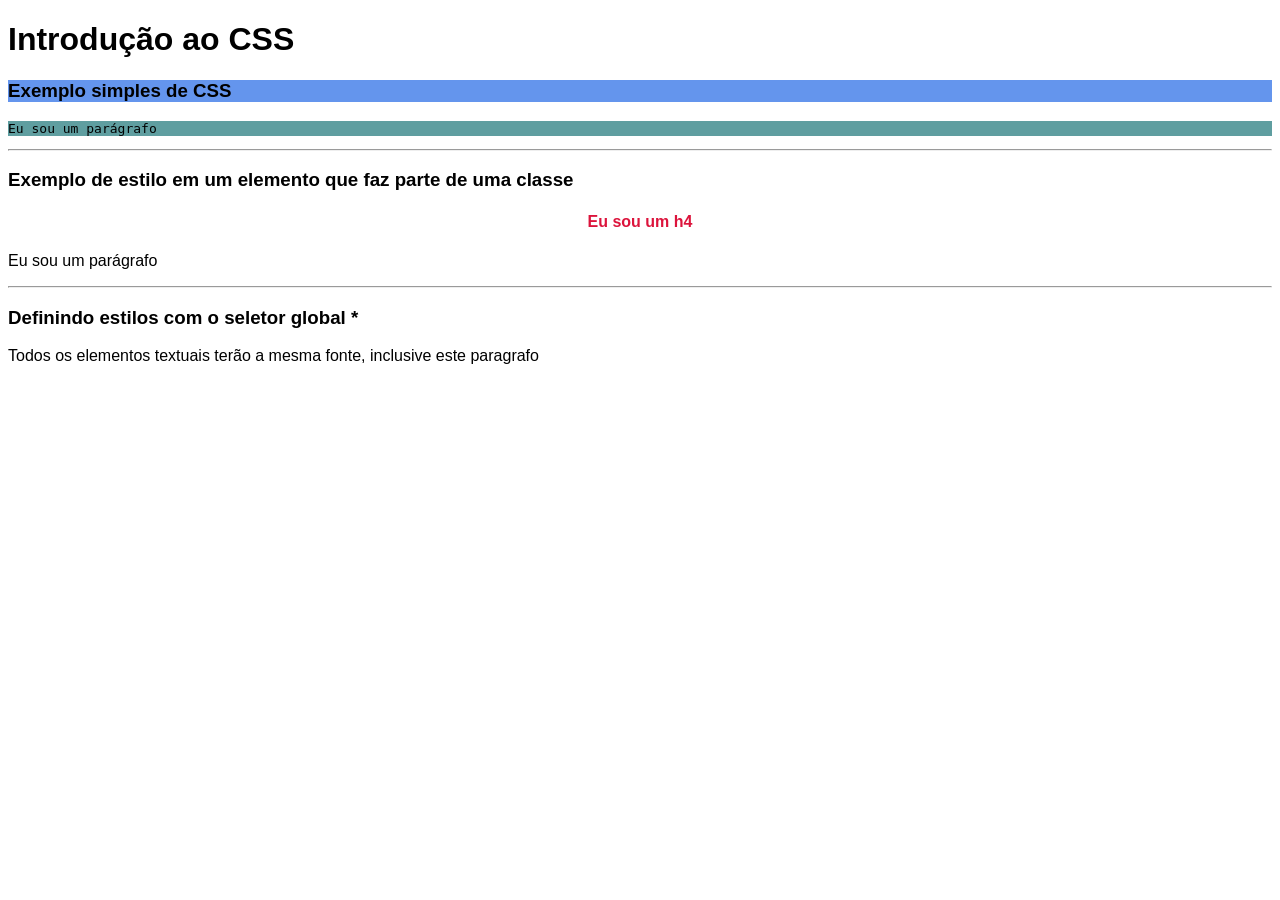
<file: Aula01/index.html>
<!DOCTYPE html>
<html lang="pt-br">
<head>
    <meta charset="UTF-8">
    <meta name="viewport" content="width=device-width, initial-scale=1.0">
    <title>Conteúdo Aula 1 - CSS </title>

    <style>

        h4.centralizado{
            text-align: center;
            color: crimson;
        }

        *{
            font-family:Verdana, Geneva, Tahoma, sans-serif;
        }
    </style>
</head>
<body>

    <h1>Introdução ao CSS</h1>

    <h3 style="font-family: sans-serif; background-color: cornflowerblue;">Exemplo simples de CSS</h3>

    <p style="font-family: monospace; background-color: cadetblue;">Eu sou um parágrafo</p>

    <hr>

    <h3>Exemplo de estilo em um elemento que faz parte de uma classe</h3>

    <h4 class="centralizado">Eu sou um h4</h4>

    <p class="centralizado">Eu sou um parágrafo</p>

    <hr>

    <h3>Definindo estilos com o seletor global *</h3>

    <p>Todos os elementos textuais terão a mesma fonte, inclusive este paragrafo</p>
    
</body>
</html>
</file>
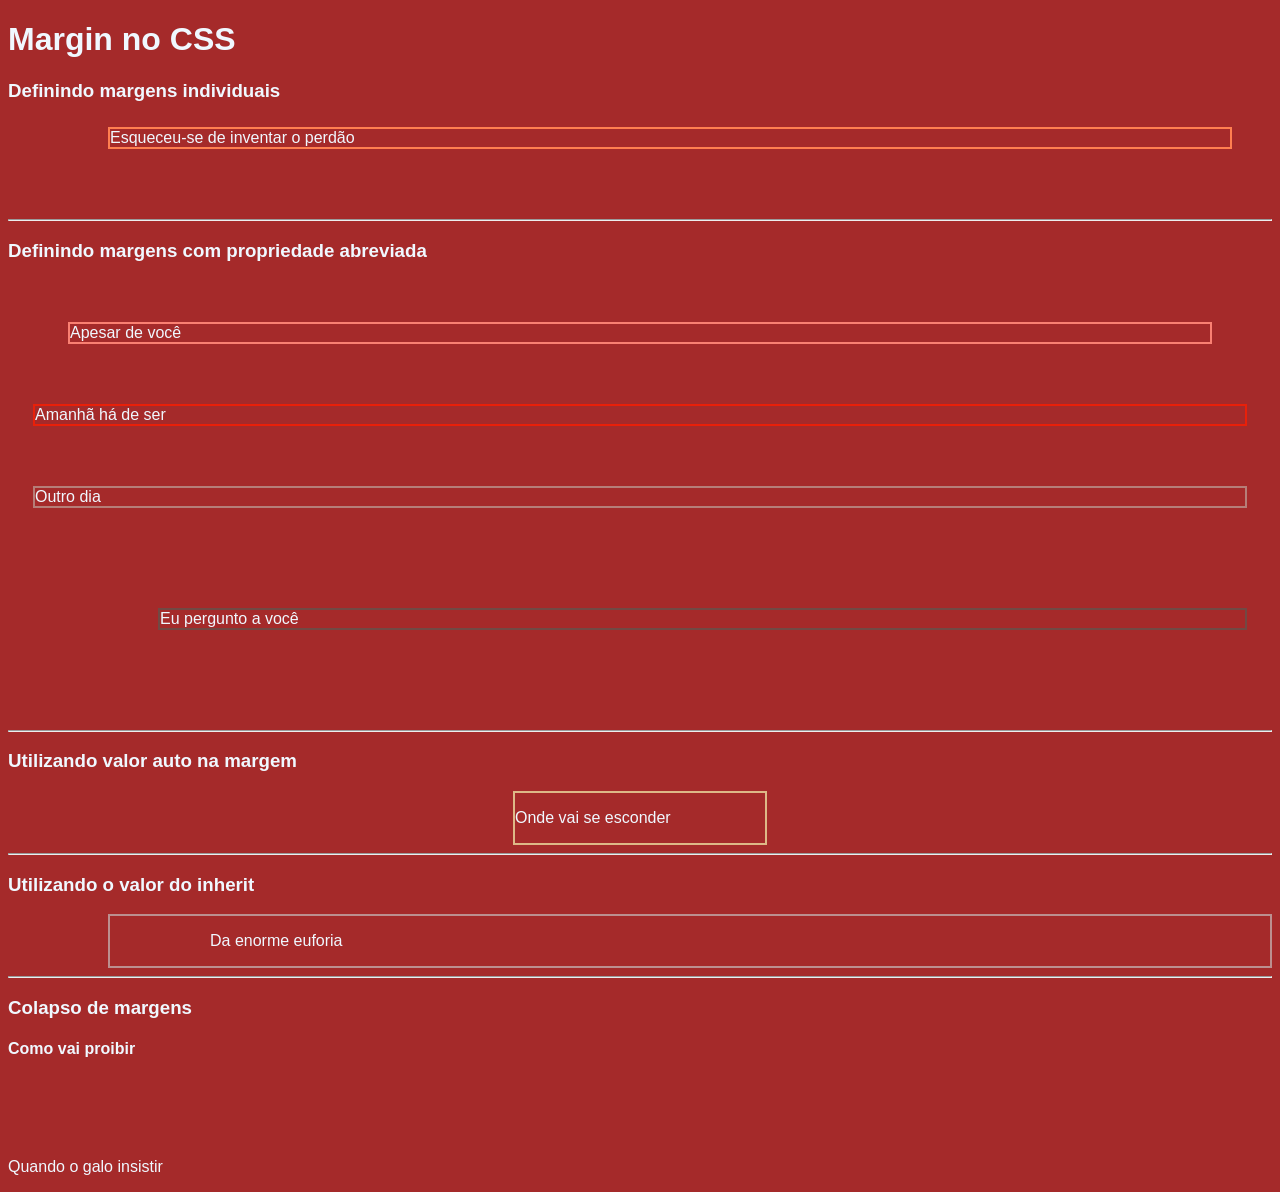
<file: Aula03/index.html>
<!DOCTYPE html>
<html lang="pt-br">
<head>
    <meta charset="UTF-8">
    <meta name="viewport" content="width=device-width, initial-scale=1.0">
    <title>Conteúdo Aula 03 - CSS</title>

    <link rel="stylesheet" href="css/style.css
    ">
    </head>
<body>

    <h1>Margin no CSS</h1>

    <h3>Definindo margens individuais</h3>

    <p class="margin-ex1">Esqueceu-se de inventar o perdão</p>
    
    <hr>

    <h3>Definindo margens com propriedade abreviada</h3>

    <p class="margin-ex2">Apesar de você</p>
    
    <p class="margin-ex3">Amanhã há de ser</p>
    
    <p class="margin-ex4">Outro dia</p>
    
    <p class="margin-ex5">Eu pergunto a você</p>
    

    <hr>

    <h3>Utilizando valor auto na margem</h3>

    <div class="margin-ex6">
        <p>Onde vai se esconder</p>
    </div>

    <hr>

    <h3>Utilizando o valor do inherit</h3>

    <div class="margin-ex7">
        <p class="p-ex7"> Da enorme euforia </p>
    </div>

    <hr>

    <h3>Colapso de margens</h3>

    <h4 class="margin-ex8">Como vai proibir</h4>

    <p class="p-ex8"> Quando o galo insistir </p>
</body>
</html>
</file>
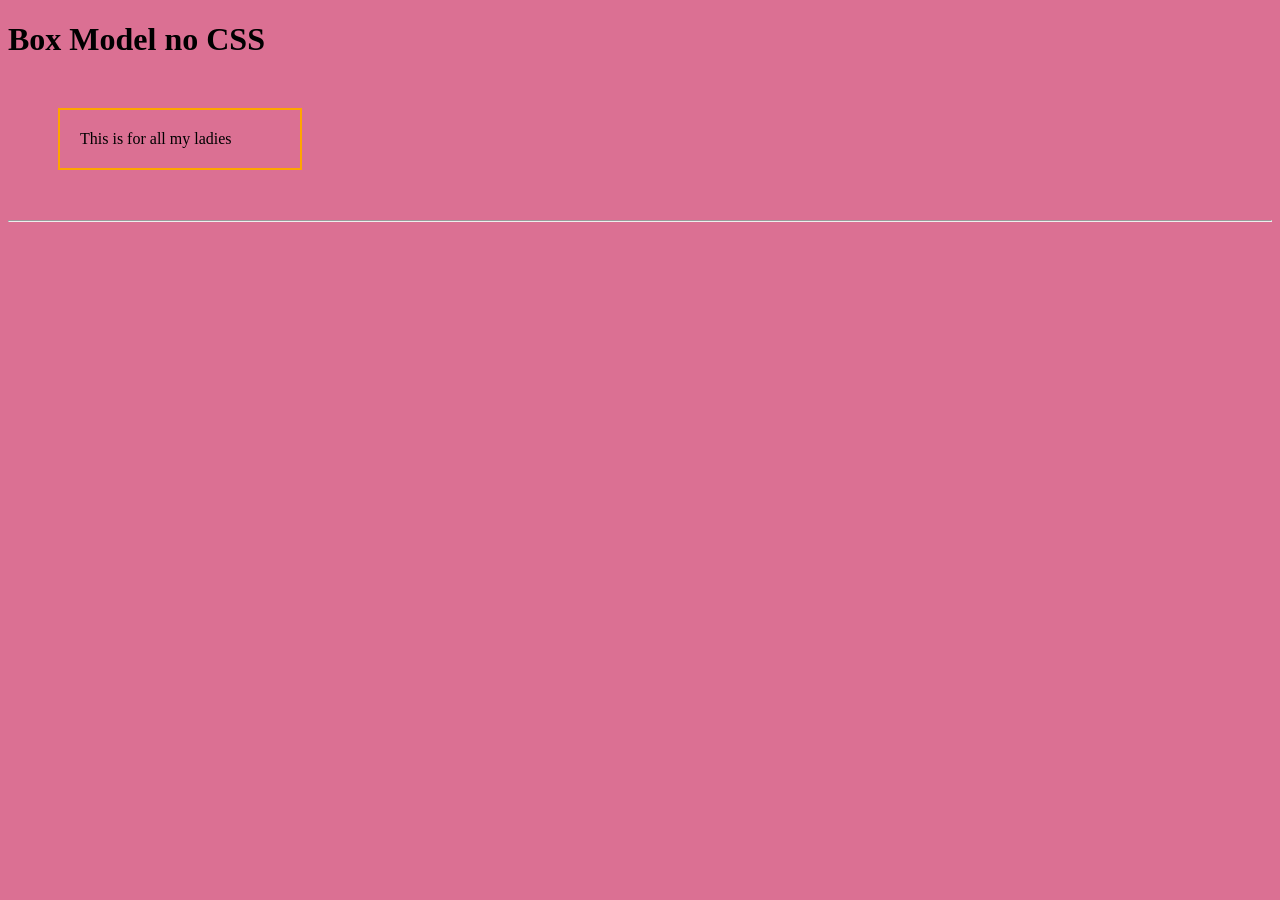
<file: Aula04/index.html>
<!DOCTYPE html>
<html lang="en">
<head>
    <meta charset="UTF-8">
    <meta name="viewport" content="width=device-width, initial-scale=1.0">
    <link rel="stylesheet" href="css/style.css">
    <title>Conteúdo Aula04 - CSS</title>
</head>
<body>

    <h1>Box Model no CSS</h1>

    <p class="p-boxmodel"> This is for all my ladies 
    </p>
    
    <hr>

</body>
</html>
</file>
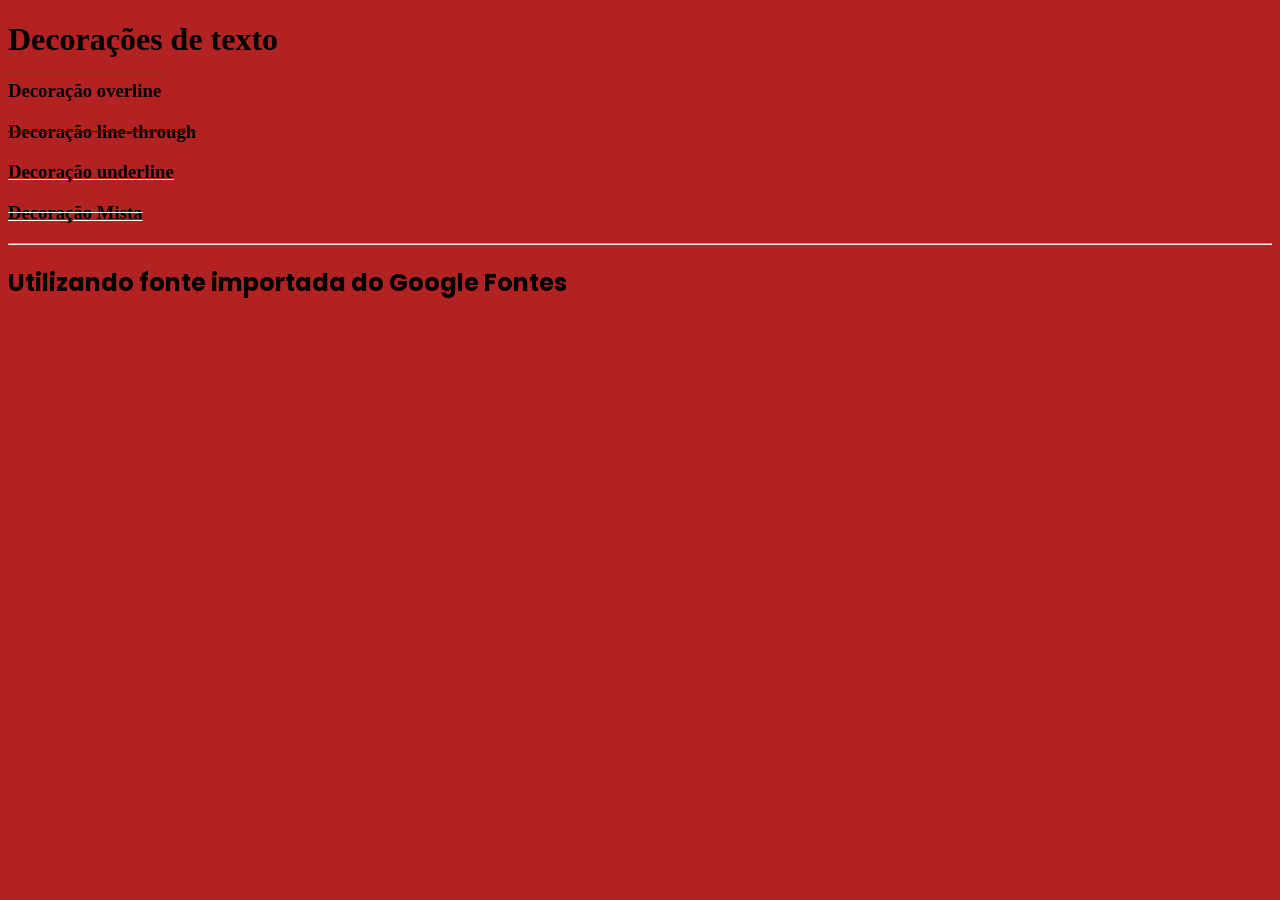
<file: Aula09/index.html>
<!DOCTYPE html>
<html lang="pt-br">
<head>
    <meta charset="UTF-8">
    <meta name="viewport" content="width=device-width, initial-scale=1.0">
    <link rel="stylesheet" href="css/style.css">
    <title> Conteudo Aula 9 - CSS</title>
</head>
<body>
        <h1>Decorações de texto</h1>

        <h3 class="ex1">Decoração overline</h3>
        <h3 class="ex2">Decoração line-through</h3>
        <h3 class="ex3">Decoração underline</h3>
        <h3 class="ex4">Decoração Mista</h3>


        <hr>

        <h2>Utilizando fonte importada do Google Fontes</h2>
</body>
</html>
</file>
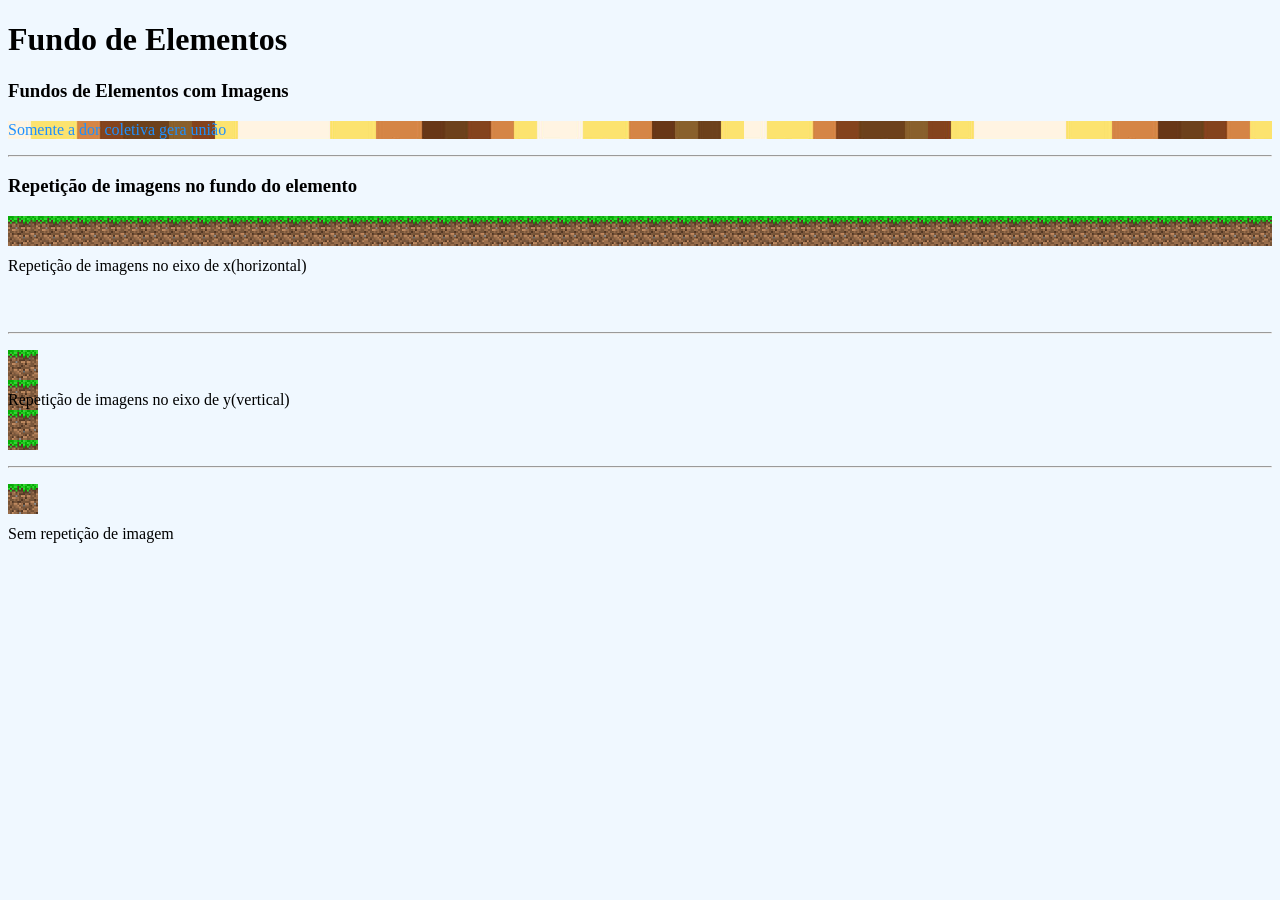
<file: Aula01/index02.html>
<!DOCTYPE html>
<html lang="pt-br">
<head>
    <meta charset="UTF-8">
    <meta name="viewport" content="width=device-width, initial-scale=1.0">

    <link rel="stylesheet" href="css/style.css">
    <title>Conteúdo Aula01 - CSS</title>
</head>
<body>

    <h1>Fundo de Elementos</h1>

    <h3>Fundos de Elementos com Imagens</h3>

    <p class="ex1">Somente a dor coletiva gera união</p>

    <hr>

    <h3>Repetição de imagens no fundo do elemento</h3>

    <p class="ex2">Repetição de imagens no eixo de x(horizontal)</p>

    <hr>

    <p class="ex3">Repetição de imagens no eixo de y(vertical)</p>

    <hr>

    <p class="ex4">Sem repetição de imagem</p>
    
</body>
</html>
</file>
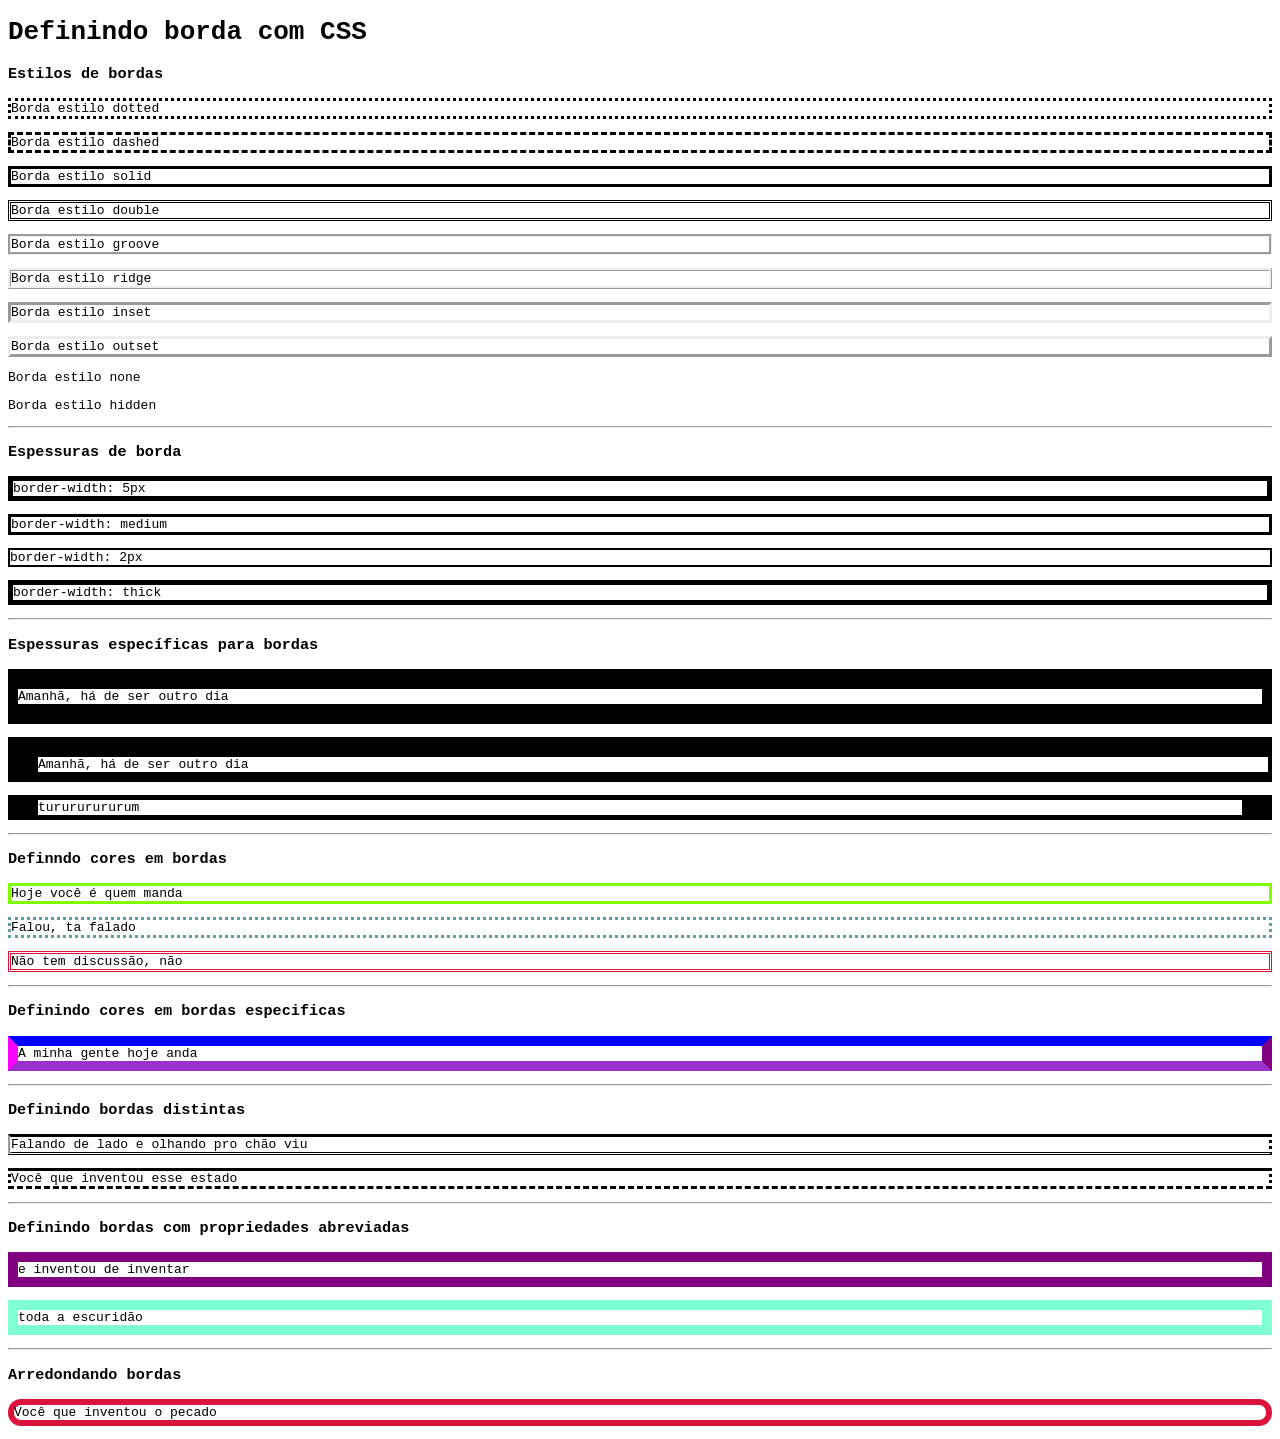
<file: Aula02/index03.html>
<!DOCTYPE html>
<html lang="pt-br">
<head>
    <meta charset="UTF-8">
    <meta name="viewport" content="width=device-width, initial-scale=1.0">

    <link rel="stylesheet" href="css/style03.css">

    <title>Conteúdo Aula 02 - CSS</title>
</head>
<body>
    <h1>Definindo borda com CSS</h1>

    <h3>Estilos de bordas</h3>

    <p class="dotted">Borda estilo dotted</p>
    <p class="dashed">Borda estilo dashed</p>
    <p class="solid">Borda estilo solid </p>
    <p class="double">Borda estilo double</p>
    <p class="groove">Borda estilo groove</p>
    <p class="ridge">Borda estilo ridge</p>
    <p class="inset">Borda estilo inset</p>
    <p class="outset">Borda estilo outset</p>
    <p class="none">Borda estilo none</p>
    <p class="hidden">Borda estilo hidden</p>
     
    <hr>

    <h3>Espessuras de borda</h3>

    <p class="border-5px">border-width: 5px</p>
    <p class="border-medium">border-width: medium</p>
    <p class="border-2px">border-width: 2px</p>
    <p class="border-thick">border-width: thick</p>

    <hr>

    <h3>Espessuras específicas para bordas</h3>

    <p class="b-especifica1">Amanhã, há de ser outro dia</p>
    <p class="b-especifica2">Amanhã, há de ser outro dia</p>
    <p class="b-especifica3">turururururum</p>

    <hr>

    <h3>Definndo cores em bordas</h3>

    <p class="b-cor1">Hoje você é quem manda</p>
    <p class="b-cor2">Falou, ta falado</p>
    <p class="b-cor3">Não tem discussão, não</p>

    <hr>

    <h3>Definindo cores em bordas especificas</h3>

    <p class="borda-cor-esp"> A minha gente hoje anda</p>

    <hr>

    <h3>Definindo bordas distintas</h3>

    <p class="bordas-dis1">Falando de lado e olhando pro chão viu</p>

    <p class="bordas-dis2">Você que inventou esse estado</p>

    <hr>

    <h3>Definindo bordas com propriedades abreviadas</h3>

    <p class="borda-abbr1"> e inventou de inventar </p>

    <p class="borda-abbr2"> toda a escuridão</p>

    <hr>

    <h3>Arredondando bordas</h3>

    <p class="borda-arredondada">Você que inventou o pecado</p>

</body>
</html>
</file>
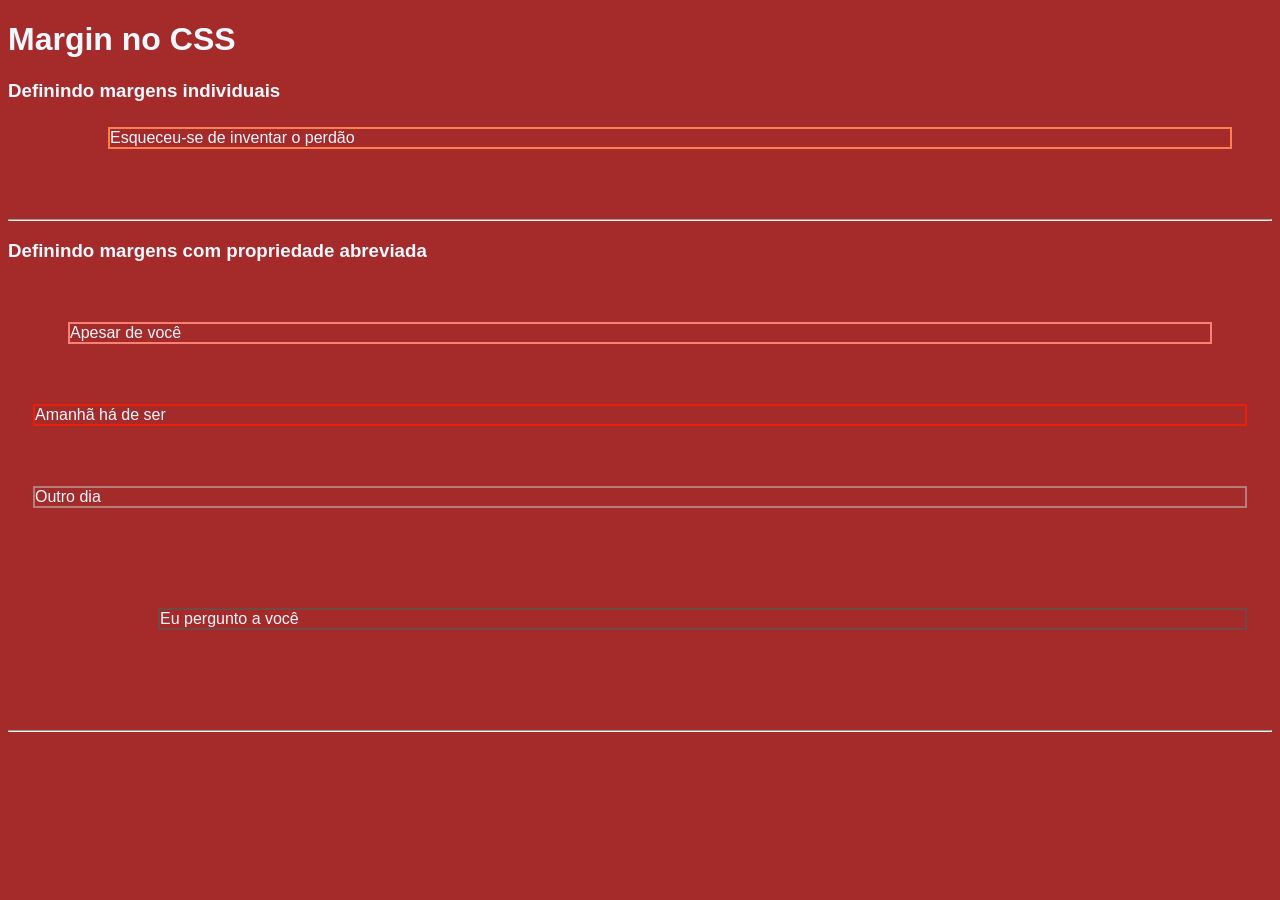
<file: Aula02/index04.html>
<!DOCTYPE html>
<html lang="pt-br">
<head>
    <meta charset="UTF-8">
    <meta name="viewport" content="width=device-width, initial-scale=1.0">
    <title>Conteúdo Aula 02 - CSS</title>

    <link rel="stylesheet" href="css/style04.css
    ">
    </head>
<body>

    <h1>Margin no CSS</h1>

    <h3>Definindo margens individuais</h3>

    <p class="margin-ex1">Esqueceu-se de inventar o perdão</p>
    
    <hr>

    <h3>Definindo margens com propriedade abreviada</h3>

    <p class="margin-ex2">Apesar de você</p>
    
    <p class="margin-ex3">Amanhã há de ser</p>
    
    <p class="margin-ex4">Outro dia</p>
    
    <p class="margin-ex5">Eu pergunto a você</p>
    
    

    <hr>
</body>
</html>
</file>
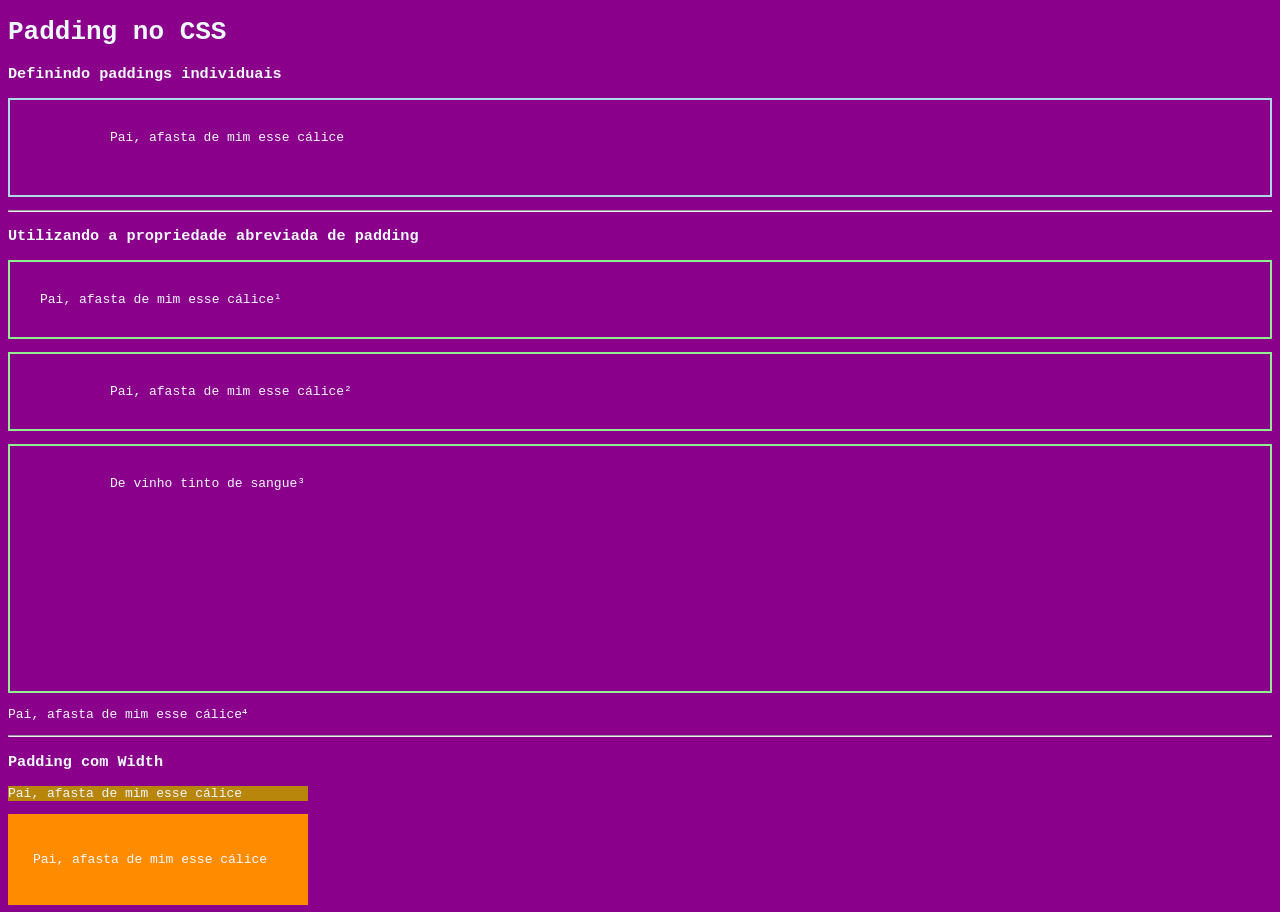
<file: Aula03/index02.html>
<!DOCTYPE html>
<html lang="pt-br">
<head>
    <meta charset="UTF-8">
    <meta name="viewport" content="width=device-width, initial-scale=1.0">
    <link rel="stylesheet" href="css/style02.css">
    <title>Conteúdo Aula03 - CSS</title>
</head>
<body>
    
    <h1>Padding no CSS</h1>

    <h3>Definindo paddings individuais</h3>

    <p class="ex1">Pai, afasta de mim esse cálice
</p>

    <hr>

    <h3>Utilizando a propriedade abreviada de padding</h3>

    <p class="padding-abbr1">Pai, afasta de mim esse cálice¹
</p>
    <p class="padding-abbr2">Pai, afasta de mim esse cálice²
</p>
    <p class="padding-abbr3">De vinho tinto de sangue³</p>
    <p class="paddingabbr4">Pai, afasta de mim esse cálice⁴
</p>

<hr>

<h3>Padding com Width</h3>

<div class="padding-width1">
    <p>Pai, afasta de mim esse cálice</p>
</div>

<div class="padding-width2">
    <p>Pai, afasta de mim esse cálice</p>
</div>

</body>
</html>
</file>
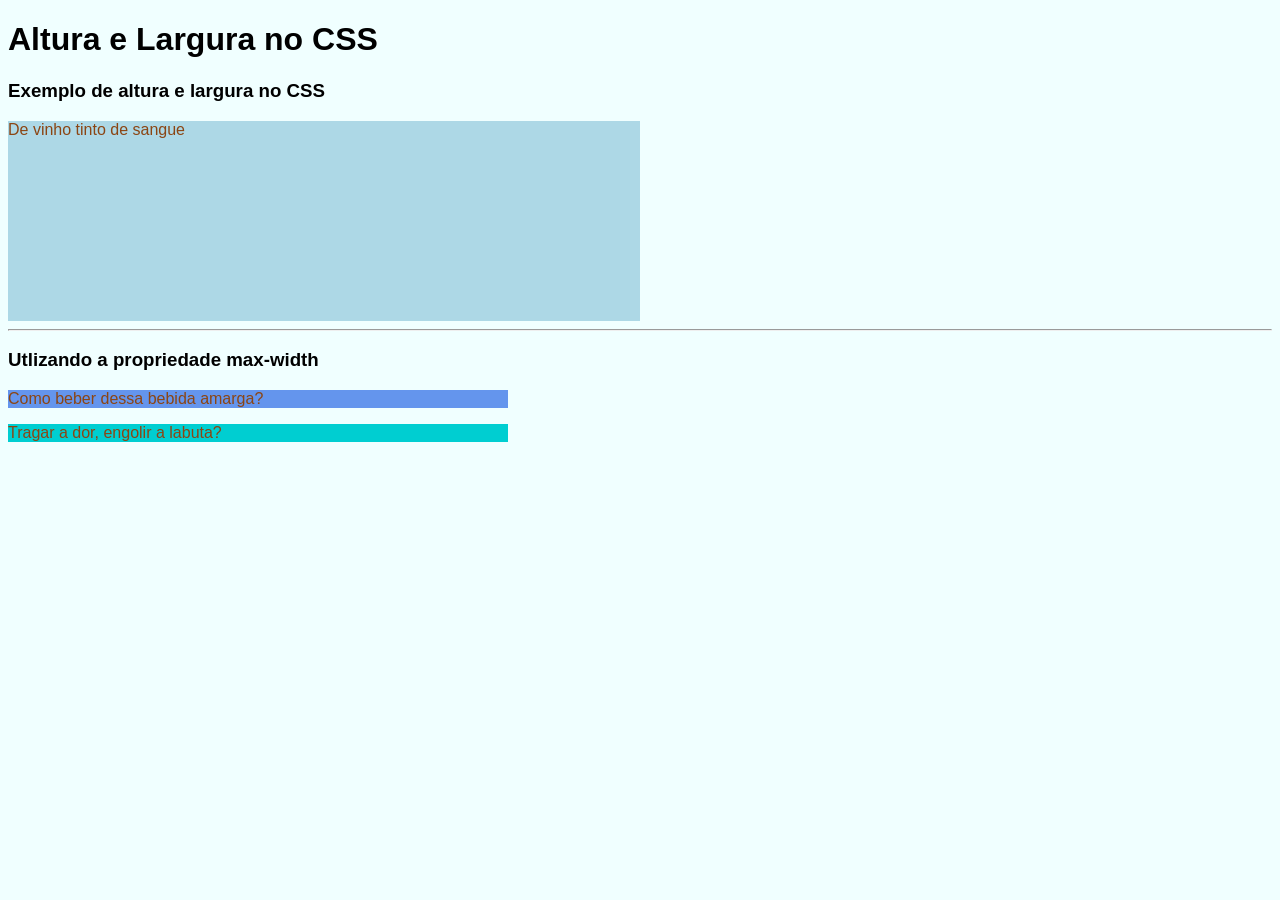
<file: Aula03/index03.html>
<!DOCTYPE html>
<html lang="pt-br">
<head>
    <meta charset="UTF-8">
    <meta name="viewport" content="width=device-width, initial-scale=1.0">
    <link rel="stylesheet" href="css/style03.css">
    <title>Document</title>
</head>
<body>

    <h1>Altura e Largura no CSS</h1>

    <h3>Exemplo de altura e largura no CSS</h3>

    <div class="ex1">
        <p>De vinho tinto de sangue</p>
    </div>

    <hr>

    <h3>Utlizando a propriedade max-width</h3>

    <div class="ex2-1">
        <p>Como beber dessa bebida amarga?</p>
    </div>
    <div class="ex2-2">
        <p>Tragar a dor, engolir a labuta?</p>
    </div>


    
</body>
</html>
</file>
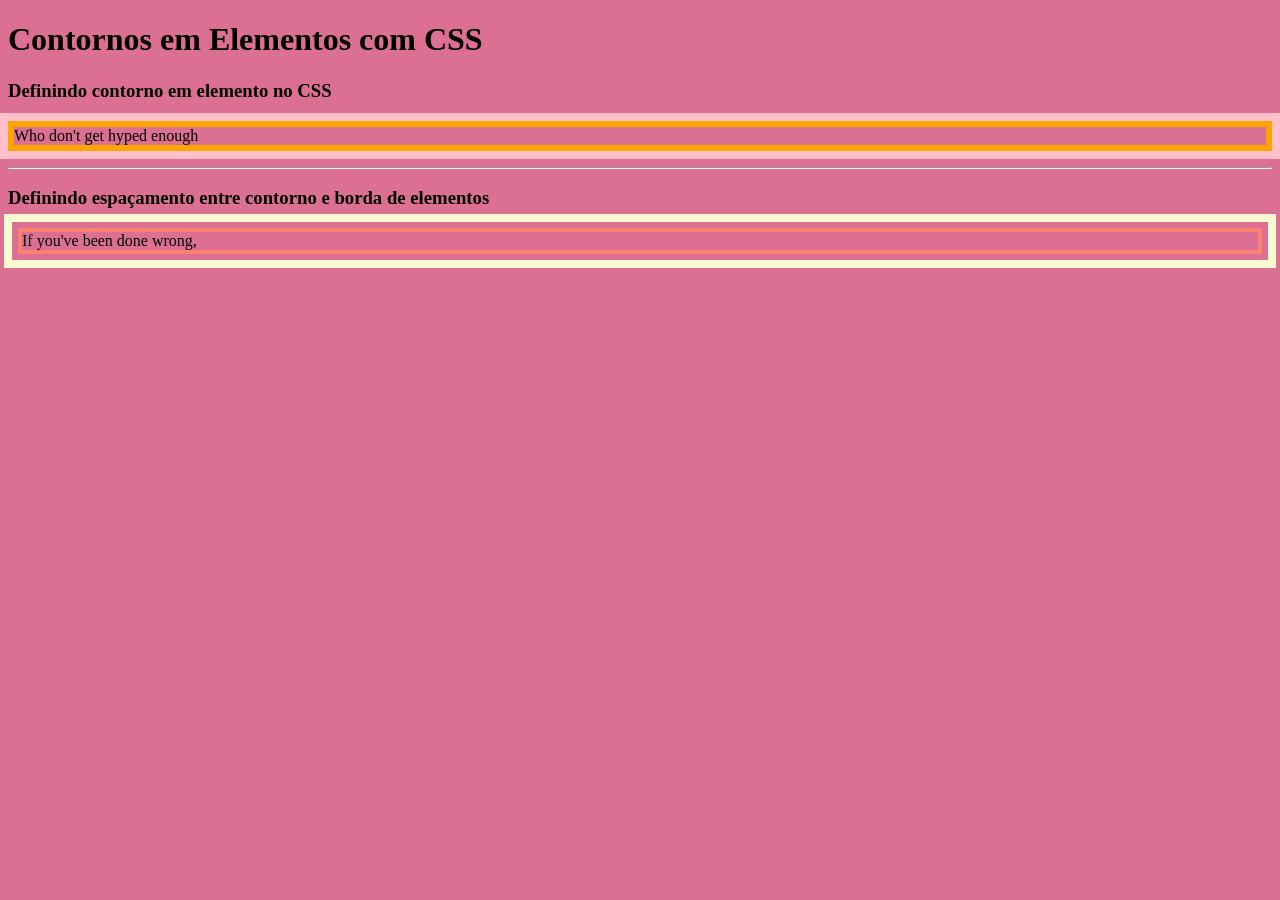
<file: Aula04/index02.html>
<!DOCTYPE html>
<html lang="pt-br">
<head>
    <meta charset="UTF-8">
    <meta name="viewport" content="width=device-width, initial-scale=1.0">
    <link rel="stylesheet" href="css/style02.css">
    <title>Conteúdo Aula04 - CSS </title>
</head>
<body>
    <h1>Contornos em Elementos com CSS</h1>

    <h3>Definindo contorno em elemento no CSS</h3>

    <p class="contorno1"> Who don't get hyped enough </p>

    <hr>

    <h3>Definindo espaçamento entre contorno e borda de elementos</h3>

    <p class="contorno2">If you've been done wrong,</p>


</body>
</html>
</file>
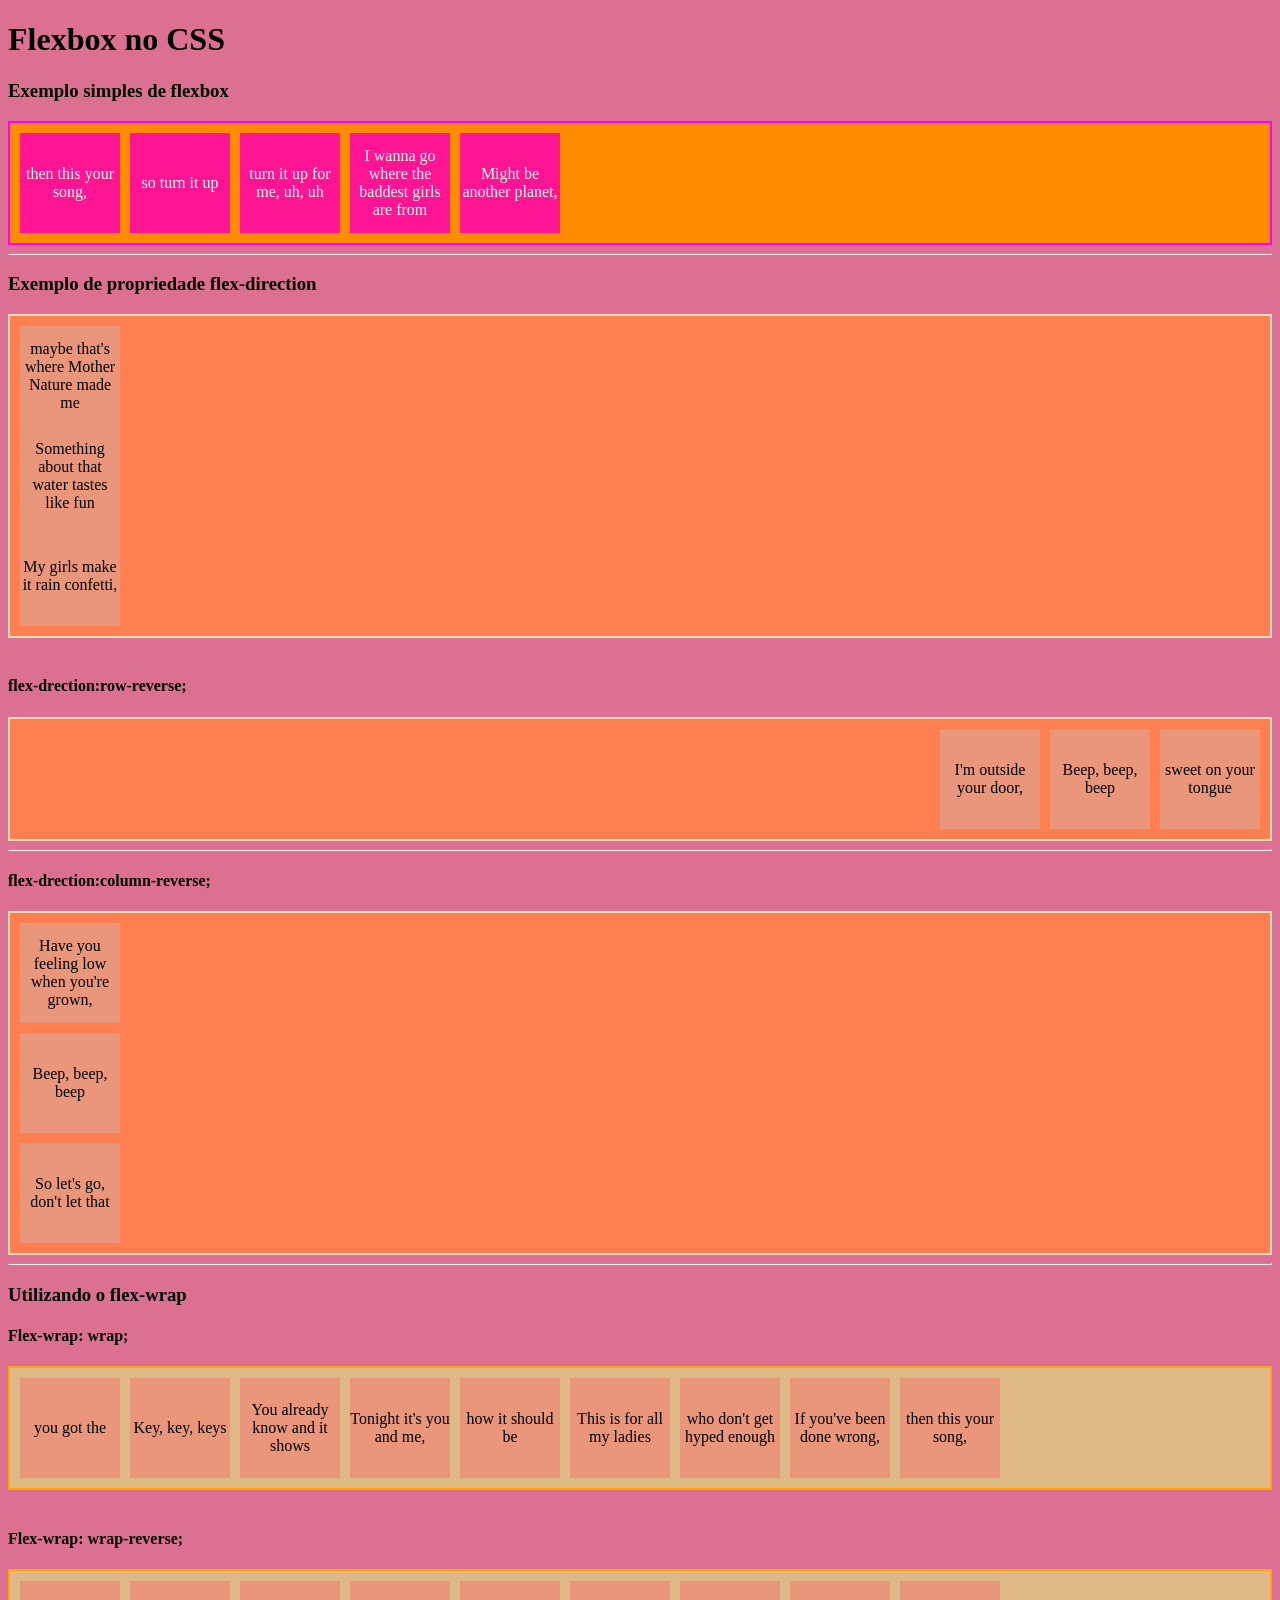
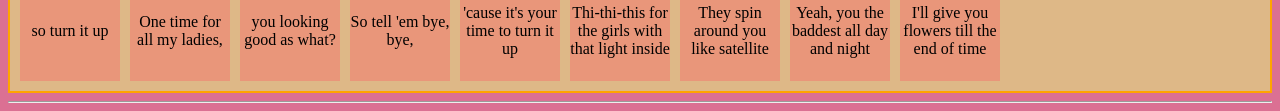
<file: Aula04/index03.html>
<!DOCTYPE html>
<html lang="pt-br">
<head>
    <meta charset="UTF-8">
    <meta name="viewport" content="width=device-width, initial-scale=1.0">
    <link rel="stylesheet" href="css/style03.css">
    <title>Conteúdo Aula04 - CSS</title>
</head>
<body>
    
    <h1>Flexbox no CSS</h1>

    <h3>Exemplo simples de flexbox</h3>

    <div class="ex1">
        <div>then this your song,</div>
        <div> so turn it up</div>
        <div>turn it up for me, uh, uh</div>
        <div>I wanna go where the baddest girls are from </div>
        <div>Might be another planet,</div>
    </div>

    <hr>

    <h3>Exemplo de propriedade flex-direction</h3>

<div class="ex2-column">
    <div>maybe that's where Mother Nature made me</div>
    <div>Something about that water tastes like fun</div>
    <div>My girls make it rain confetti,</div>
</div>

<br>

<h4>flex-drection:row-reverse;</h4>

<div class="ex2-row-reverse">
    <div>sweet on your tongue</div>
    <div>Beep, beep, beep</div>
    <div>I'm outside your door,</div>
</div>

<hr>

<h4>flex-drection:column-reverse;</h4>

<div class="ex2-column-reverse">
    <div> So let's go, don't let that</div>
    <div>Beep, beep, beep</div>
    <div>Have you feeling low when you're grown,</div>
</div>

<hr>

<h3>Utilizando o flex-wrap</h3>

<h4>Flex-wrap: wrap;</h4>

<div class="ex3-wrap">
    <div>you got the</div>
    <div>Key, key, keys </div>
    <div>You already know and it shows</div>
    <div>Tonight it's you and me, </div>
    <div> how it should be</div>
    <div>This is for all my ladies </div>
    <div>who don't get hyped enough</div>
    <div>If you've been done wrong,</div>
    <div>then this your song,</div>
</div>

<br>

<h4>Flex-wrap: wrap-reverse;</h4>

<div class="ex3-wrap-reverse">
    <div>so turn it up</div>
    <div>One time for all my ladies,</div>
    <div>you looking good as what?</div>
    <div>So tell 'em bye, bye,</div>
    <div>'cause it's your time to turn it up</div>
    <div>Thi-thi-this for the girls with that light inside</div>
    <div>They spin around you like satellite</div>
    <div>Yeah, you the baddest all day and night</div>
    <div>I'll give you flowers till the end of time</div>
</div>

<hr>

</body>
</html>
</file>
<file: Aula03/css/style.css>
body{
    background-color: brown;
    color: aliceblue;
    font-family: sans-serif;
}

/* Definindo margens individuais */

p.margin-ex1{
    border: 2px solid coral;
    margin-top: 25px;
    margin-right: 40px;
    margin-bottom: 70px;
    margin-left: 100px;
}

/* Definindo margens com propriedade abreviada */

p.margin-ex2{
    border: 2px solid salmon;
    margin: 60px;
}

p.margin-ex3{
    border: 2px solid rgb(233, 32, 9);
    margin: 60px 25px;
}

p.margin-ex4{
    border: 2px solid rgb(182, 126, 120);
    margin: 60px 25px 100px;
}

p.margin-ex5{
    border: 2px solid rgb(113, 73, 68);
    margin: 60px 25px 100px 150px;
}

/* Margem com valor automático */

div.margin-ex6{
    border: 2px solid burlywood;
    margin: auto;
    width: 250px;
}

/* Margem com valor inherit */

div.margin-ex7{
    border: 2px solid rosybrown;
    margin-left: 100px;
}

p.p-ex7{
    margin-left: inherit;
}

/* Colapso de margens */

h4.margin-ex8{
    margin-bottom: 100px;
}

p.p-ex8{
    margin-top: 50px;
}
</file>
<file: Aula04/css/style.css>
body{
    background-color: palevioletred;
    font-family: Cambria, Cochin, Georgia, Times, 'Times New Roman', serif;
}

/* Definindo propriedades para box model */

p.p-boxmodel{
    border: 2px solid orange;
    padding: 20px;
    margin: 50px;
    width: 200px;
}
</file>
<file: Aula09/css/style.css>
/* Importando fontes do google fontes */

@import url('https://fonts.googleapis.com/css2?family=Poppins:ital,wght@0,100;0,200;0,300;0,400;0,500;0,600;0,700;0,800;0,900;1,100;1,200;1,300;1,400;1,500;1,600;1,700;1,800;1,900&display=swap');




body{
    background-color:firebrick ;
    font-family:Cambria, Cochin, Georgia, Times, 'Times New Roman', serif;
}

.ex1{
    text-decoration: overline green;
}

.ex2{
    text-decoration: line-through blue;
}

.ex3{
    text-decoration: underline yellow;
}

.ex4{
    text-decoration: underline line-through white;
}

/* Definindo fonte externa */

h2{
    font-family: "Poppins", sans-serif;
}
</file>
<file: Aula01/css/style.css>
body{
    background-color: aliceblue;
}

/*Adicionando imagen no fundo de um elemento*/

.ex1{
    background-image: url("../img/glowstone.jpg");
    color:dodgerblue;
}

/* Ajustando repetição de imagens no fundo do elemento */

.ex2{
    background-image: url("../img/grass.png");
    height: 100px;
    background-repeat: repeat-x;
    align-content: center;
}

.ex3{
    background-image: url("../img/grass.png");
    height: 100px;
    background-repeat: repeat-y;
    align-content: center;
}

.ex4{
    background-image: url("../img/grass.png");
    height: 100px;
    background-repeat: no-repeat;
    align-content: center;
}
</file>
<file: Aula02/css/style03.css>
body{
font-family:monospace;  
}

p.dotted{
border:dotted ;    
}

p.dashed{
border-style: dashed;  
}

p.solid{
border-style: solid;    
}

p.double{
border-style: double;       
}

p.groove{
    border-style: groove;
}
p.ridge{
    border-style: ridge;
}
p.inset{
    border-style: inset;
}
p.outset{
    border-style: outset;
}

p.none{
    border-style: none;
}

p.hidden{
    border-style: hidden;
}

/* Definindo espessuras de borda */

p.border-5px{
    border-style: solid;
    border-width: 5px;
}

p.border-medium{
    border-style: solid;
    border-width: medium;
}

p.border-2px{
    border-style: solid;
    border-width: 2px;
}

p.border-thick{
    border-style: solid;
    border-width: thick;
}

/* Definindo valores especificos pra espessuras de bordas  */

p.b-especifica1{
    border-style: solid;
    border-width: 20px 10px;
}

p.b-especifica2{
    border-style: solid;
    border-width: 20px 4px 10px 30px;
}

p.b-especifica3{
    border-style: solid;
    border-width: 5px 30px;
}

/* Definindo cores em bordar com o border-color */

p.b-cor1{
    border-style: solid;
    border-color: chartreuse;
}

p.b-cor2{
    border-style: dotted;
    border-color: cadetblue;
}

p.b-cor3{
    border-style: double;
    border-color: crimson;
}

/* Definindo cores em bordas especificas */

p.borda-cor-esp{
    border-style: solid;
    border-width: 10px;
    border-color: blue purple darkorchid magenta ;
}

/* Definindo estilos diferentes para as bordas */

p.bordas-dis1{
    border-top-style: solid;
    border-right-style: dotted;
    border-bottom-style: double;
    border-left-style: groove;
}

p.bordas-dis2{
    border-style: solid dotted dashed;
}

/* Definindo bordas com propriedades abreviadas */

p.borda-abbr1{
    border: 10px solid purple
}

p.borda-abbr2{
    border: 10px solid aquamarine;
}

/* Arredondando bordas com o border-radius */

p.borda-arredondada{
    border: 6px solid crimson;
    border-radius: 13px;
}
</file>
<file: Aula02/css/style04.css>
body{
    background-color: brown;
    color: aliceblue;
    font-family: sans-serif;
}

/* Definindo margens individuais */

p.margin-ex1{
    border: 2px solid coral;
    margin-top: 25px;
    margin-right: 40px;
    margin-bottom: 70px;
    margin-left: 100px;
}

/* Definindo margens com propriedade abreviada */

p.margin-ex2{
    border: 2px solid salmon;
    margin: 60px;
}

p.margin-ex3{
    border: 2px solid rgb(233, 32, 9);
    margin: 60px 25px;
}

p.margin-ex4{
    border: 2px solid rgb(182, 126, 120);
    margin: 60px 25px 100px;
}

p.margin-ex5{
    border: 2px solid rgb(113, 73, 68);
    margin: 60px 25px 100px 150px;
}
</file>
<file: Aula03/css/style02.css>
body{
    background-color: darkmagenta;
    font-family: monospace;
    color: aliceblue;
}

/* Paddings individuais em elemento */

p.ex1{
    border: 2px solid lightblue;
    padding-top: 30px;
    padding-right: 70px;
    padding-bottom: 50px;
    padding-left: 100px;

}

/* Paddings com propriedade abreviada */

p.padding-abbr1, p.padding-abbr2, p.padding-abbr3, p.padding-abbr4{
  border: 2px solid lightgreen;
}
p.padding-abbr1{
  padding: 30px;
}
p.padding-abbr2{
  padding: 30px 100px;
}
p.padding-abbr3{
  padding: 30px 100px 200px;
}
p.padding-abbr4{
  padding: 30px 100px 200px 70px;
}

/* Largura de elemento sendo afetada pelo padding */

div.padding-width1{
    background-color: darkgoldenrod;
    width: 300px;
}

div.padding-width2{
    background-color: darkorange;
    width: 300px;
    padding: 25px;
    box-sizing: border-box;
}
</file>
<file: Aula03/css/style03.css>
body{
    background-color: azure;
    font-family: 'Trebuchet MS', 'Lucida Sans Unicode', 'Lucida Grande', 'Lucida Sans', Arial, sans-serif;
}

/* Exemplo simples de wisdth e height */

div.ex1{
    background-color: lightblue;
    color: saddlebrown;
    width: 50%;
    height: 200px;
}

/* Exemplo de max-width */

div.ex2-1{
    background-color: cornflowerblue;
    color: saddlebrown;
    width: 500px;
}

div.ex2-2{
    background-color: darkturquoise;
    color: saddlebrown;
    max-width: 500px;
}
</file>
<file: Aula04/css/style02.css>
body{
    background-color: palevioletred;
    font-family: Cambria, Cochin, Georgia, Times, 'Times New Roman', serif;
}

/* Definindo contorno no CSS */
p.contorno1{
    border: 6px solid orange;
    outline: 8px solid pink;
}

/* Definindo espaçamento entre  controno e borda de elemento */

p.contorno2{
    border: 4px solid salmon;
    outline: 8px solid lightgoldenrodyellow;
    outline-offset: 6px;
    margin: 10px;
}
</file>
<file: Aula04/css/style03.css>
body{
    background-color: palevioletred;
    font-family:Cambria, Cochin, Georgia, Times, 'Times New Roman', serif;
}

/* Exemplo inicial para flexbox */
div.ex1{
    background-color: darkorange;
    color: floralwhite;
    border: 2px solid fuchsia;
    display: flex;
    gap: 10px;
    padding: 10px;
}

div.ex1 div{
    background-color: deeppink;
    width: 100px;
    height: 100px;
    text-align: center;
    align-content: center;
}

div.ex2-column{
    background-color: coral;
    border: 2px solid peachpuff;
    padding: 10px;
    display: 10px;
    /* flex-direction: row; <--- Esse é o valor padrõa */
    flex-direction: column;
}

div.ex2-column div{
    width: 100px;
    height: 100px;
    background-color:darksalmon;
    text-align: center;
    align-content: center;
}

div.ex2-row-reverse{
    background-color: coral;
    border: 2px solid peachpuff;
    padding: 10px;
    display: flex;
    gap: 10px;
    flex-direction: row-reverse;
}

div.ex2-row-reverse div{
    width: 100px;
    height: 100px;
    background-color:darksalmon;
    text-align: center;
    align-content: center;
}
div.ex2-column-reverse{
    background-color: coral;
    border: 2px solid peachpuff;
    padding: 10px;
    display: flex;
    gap: 10px;
    flex-direction: column-reverse;
}

div.ex2-column-reverse div{
    width: 100px;
    height: 100px;
    background-color:darksalmon;
    text-align: center;
    align-content: center;
}

/* Utilizando o flex-wrap */

.ex3-wrap{
    background-color: burlywood;
    border: 2px solid orange;
    padding: 10px;
    display: flex;
    gap: 10px;
    flex-wrap: wrap;
    /* flex-wrap:nowrop  <---- valor padrão */
}

.ex3-wrap div{
    width: 100px;
    height: 100px;
    background-color:darksalmon;
    text-align: center;
    align-content: center;
}

.ex3-wrap-reverse{
    background-color: burlywood;
    border: 2px solid orange;
    padding: 10px;
    display: flex;
    gap: 10px;
    flex-wrap: wrap-reverse;
    /* flex-wrap:nowrop  <---- valor padrão */
}

.ex3-wrap-reverse div{
    width: 100px;
    height: 100px;
    background-color:darksalmon;
    text-align: center;
    align-content: center;
}
</file>
